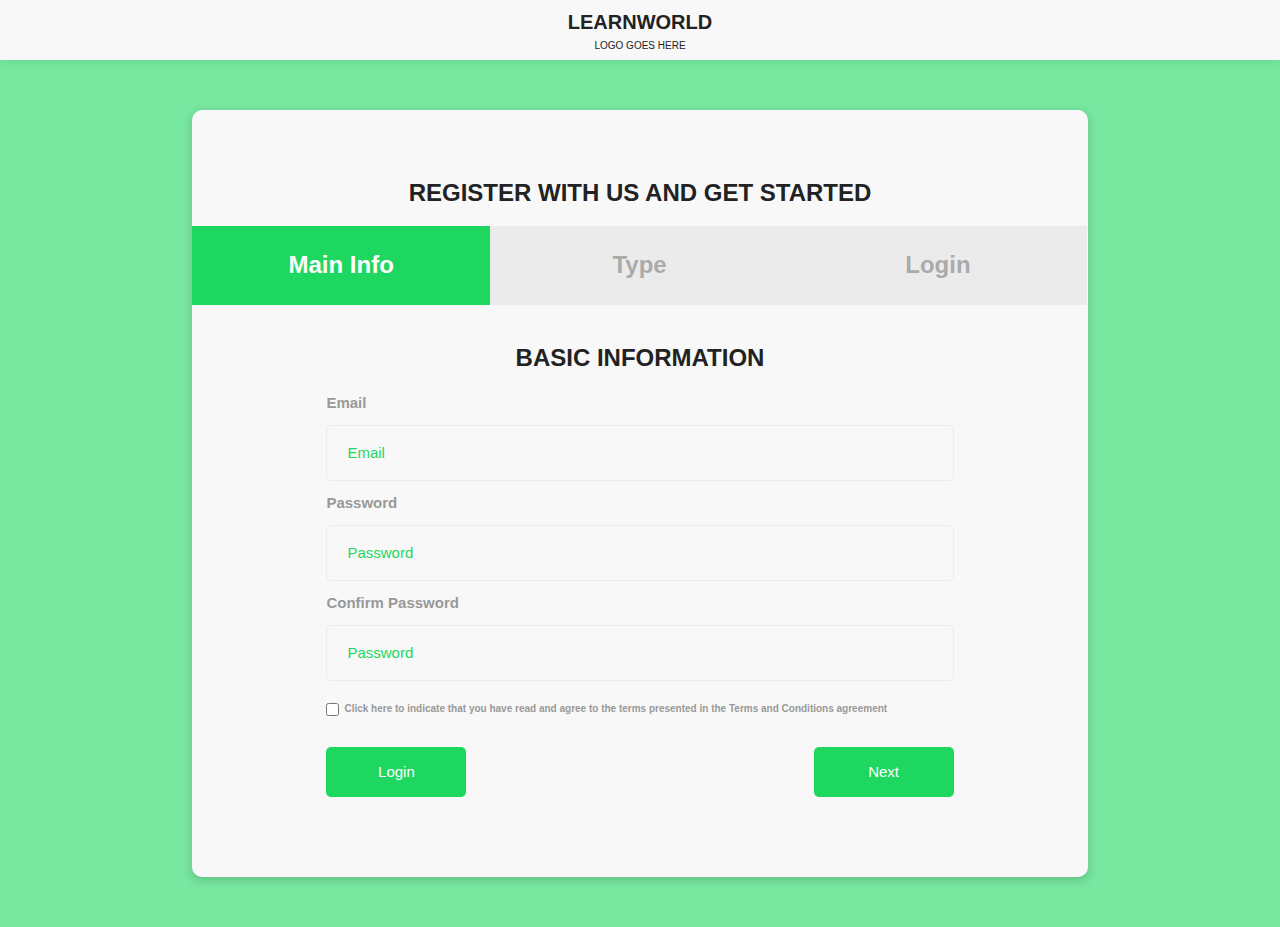
<file: index.html>
<!DOCTYPE html>
<html lang="en">
<head>
  <meta charset="UTF-8">
  <meta name="viewport" content="width=device-width, initial-scale=1.0"> 
  <link rel="stylesheet" href="https://maxcdn.bootstrapcdn.com/bootstrap/3.3.5/css/bootstrap.min.css">
  <!-- <link rel="stylesheet" href="css/bootstrap.min.css"> -->
  <link rel="stylesheet" href="css/main.css">
  <title>LearnWorld</title>
</head>
<body>
  <!-- Website Preloader -->
    <div class="loading">
    </div>
  <!-- Website Preloader -->

  <!-- Website Navigation Bar -->
    <nav>
      <a class="logo" href="index.html">
          LearnWorld
          <span>Logo goes here</span>
      </a>
    </nav>
   <!-- Website Navigation Bar -->

  <!-- Main Website  -->
  <main class="main">
    <section class="content">
      <h1>Register with us and get started</h1>
      <ul class="indicators">
          <li class="1 active">Main Info</li>
          <li class="2">Type</li>
          <li class="3">Login</li>
      </ul>

      <section class="content__box">

        <!-- First Panel -->
        <div class="tab-1">
          <h1>Basic Information</h1>
          <div class="alert__box">   
          </div>
          <form id="signupform" method="POST" data-parsley-validate="" >
                    <div class="form__group">
                        <label>Email</label>
                        <input type="email" 
                               name="email"
                               id="email" 
                               autocomplete="on" 
                               data-parsley-trigger="blur"
                               placeholder="Email" required/>
                    </div>
                    <div class="form__group">
                      <label>Password</label>
                      <input type="password"
                             name="password" 
                             id="password" 
                             autocomplete="on" 
                             required  
                             placeholder="Password"
                             data-parsley-trigger="blur" 
                             data-parsley-minlength="4"  />
                      <!-- <span class="passwordError"></span> -->
                  </div>
                  <div class="form__group">
                    <label>Confirm Password</label>
                    <input type="password"
                           name="cpassword"
                           id="cpassword"  
                           autocomplete="on"
                           required 
                           data-parsley-trigger="blur" 
                           data-parsley-equalto="#password" 
                           placeholder="Password" />
                    <!-- <span class="passwordError"></span> -->
                </div>

                
                <div class="form__group">
                  <div class="form__row">
                    <input type="checkbox" 
                           id="terms"
                           required
                           name="terms"
                           value="terms">
                    <label>Click here to indicate that you have read and agree to the terms presented in the Terms and Conditions agreement</label>
                  </div>
                </div>

                <div class="control">
                  <button class="button login" type="button">Login</button>
                  <input type="submit"  id="nextBtn" class="button end" value="Next">
                </div>

            </form>
           
        </div>

        <!-- Second Panel -->
        <div class="tab-2">
          <h1>You are registering as a</h1>
          <form class="role">
  
              <div class="role-radio left">
                <input type="radio" name="role" value="tutor" id="tutor"  />
                <label for="tutor">
                    <figure>
                        <img src="images/icon-2.png" alt="">
                    </figure>
                    <span>Tutor</span>
                </label>
              </div>
  
              <div class="role-radio">
                <input type="radio" name="role" value="customer" id="customer" checked />
                <label for="customer">
                    <figure>
                        <img src="images/icon-3.png" alt="">
                    </figure>
                    <span>Customer</span>
                </label>
              </div>

            </form>
          <div class="control">
            <button class="button" type="button" id="prevBtn">Previous</button>
            <button class="button" type="button" id="register">Register</button>
          </div>
        </div>

        <!-- Third Panel -->
        <div class="tab-3">
          <div class="info">
            <h1>
                Congratulations for your succesful registration on our website as a <span id="chosenRole"></span>
             </h1>
             <p>If you are not redirected to your login page in 5 seconds,please click the button below</p>
             <button class="button login" type="button">Login Here</button>
          </div>
        </div>
      </section>
    </section> 
  </main>
  <!-- Main Website  -->


  <script  src="https://code.jquery.com/jquery-3.5.1.min.js" integrity="sha256-9/aliU8dGd2tb6OSsuzixeV4y/faTqgFtohetphbbj0=" crossorigin="anonymous"></script>
  <!-- <script type="text/javascript" src="js/jquery.min.js"></script>  -->
   <script type="text/javascript" src="js/parsley.js"></script>
  <script type="text/javascript" src="js/main.js"></script>
</body>
</html>
</file>
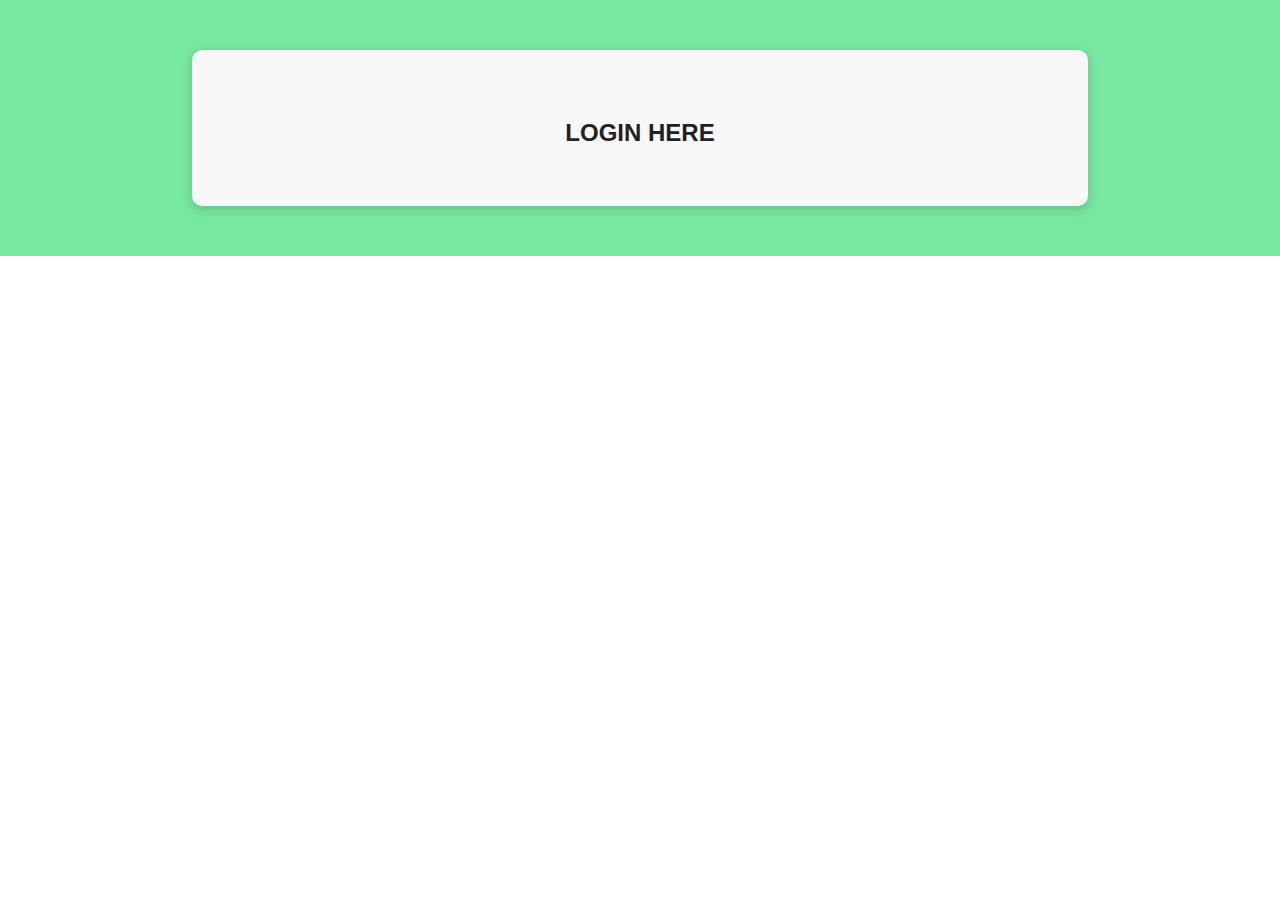
<file: login.html>
<!DOCTYPE html>
<html lang="en">
<head>
  <meta charset="UTF-8">
  <meta name="viewport" content="width=device-width, initial-scale=1.0"> 
  <link rel="stylesheet" href="https://maxcdn.bootstrapcdn.com/bootstrap/3.3.5/css/bootstrap.min.css">
  <link rel="stylesheet" href="css/main.css">
  <title>LearnWorld</title>
</head>
<body>
  <main class="main">
    <section class="content">
      <h1>login here</h1>
    </section>
  </main>
</body>
</html>
</file>
<file: css/main.css>
* {
  margin: 0;
  padding: 0;
  -webkit-box-sizing: border-box;
          box-sizing: border-box;
}

*,
*::before,
*::after {
  -webkit-box-sizing: inherit;
          box-sizing: inherit;
}

html {
  -webkit-box-sizing: border-box;
          box-sizing: border-box;
  font-size: 62.5%;
}

@media only screen and (min-width: 112.5em) {
  html {
    font-size: 75%;
  }
}

@media only screen and (max-width: 75em) {
  html {
    font-size: 56.25%;
  }
}

@media only screen and (max-width: 56.25em) {
  html {
    font-size: 50%;
  }
}

@media only screen and (max-width: 37.5em) {
  html {
    font-size: 40%;
  }
}

body {
  position: relative;
  font-size: 1.6rem;
}

@media only screen and (min-width: 112.5em) {
  body {
    font-size: 75%;
  }
}

@media only screen and (max-width: 75em) {
  body {
    font-size: 56.25%;
  }
}

@media only screen and (max-width: 56.25em) {
  body {
    font-size: 50%;
  }
}

@media only screen and (max-width: 37.5em) {
  body {
    font-size: 40%;
  }
}

body {
  font-weight: 300;
  line-height: 1.6;
}

nav {
  background-color: #f8f8f8;
  width: 100%;
  height: 8vh;
  height: 6rem;
  display: -webkit-box;
  display: -ms-flexbox;
  display: flex;
  -webkit-box-pack: center;
      -ms-flex-pack: center;
          justify-content: center;
  -webkit-box-align: center;
      -ms-flex-align: center;
          align-items: center;
  -webkit-box-shadow: 0px 3px 9.5px 0.5px rgba(0, 0, 0, 0.15);
          box-shadow: 0px 3px 9.5px 0.5px rgba(0, 0, 0, 0.15);
}

nav a {
  font-size: 2rem;
  font-weight: bold;
  font-family: "Montserrat", "Ubuntu", sans-serif;
  color: #222;
  text-transform: uppercase;
  text-align: center;
  text-decoration: none;
  display: -webkit-box;
  display: -ms-flexbox;
  display: flex;
  -webkit-box-orient: vertical;
  -webkit-box-direction: normal;
      -ms-flex-direction: column;
          flex-direction: column;
}

nav a span {
  font-size: 1rem;
  font-weight: normal;
}

.main {
  background-color: rgba(30, 215, 96, 0.6);
  width: 100%;
  height: 92vh;
  height: auto;
  display: -webkit-box;
  display: -ms-flexbox;
  display: flex;
  -webkit-box-pack: center;
      -ms-flex-pack: center;
          justify-content: center;
  -webkit-box-align: center;
      -ms-flex-align: center;
          align-items: center;
  padding-top: 5rem;
  padding-bottom: 5rem;
}

.main .content {
  background-color: #f8f8f8;
  border-radius: 10px;
  padding: 5rem 0;
  width: 70%;
  -webkit-box-shadow: 0px 3px 9.5px 0.5px rgba(0, 0, 0, 0.15);
          box-shadow: 0px 3px 9.5px 0.5px rgba(0, 0, 0, 0.15);
}

.main .content h1 {
  font-size: 2.4rem;
  font-weight: bold;
  font-family: "Montserrat", "Ubuntu", sans-serif;
  color: #222;
  text-transform: uppercase;
  text-align: center;
}

.main .content ul {
  list-style: none;
  display: -webkit-box;
  display: -ms-flexbox;
  display: flex;
  width: 100%;
  margin-top: 2rem;
  margin-bottom: 2rem;
}

.main .content ul.parsley-errors-list {
  margin-top: .5rem;
  margin-bottom: .5rem;
}

.main .content ul.parsley-errors-list li {
  padding-top: .5rem;
  font-size: 1.5rem;
  font-weight: bold;
  -webkit-transition: all .2s;
  transition: all .2s;
  -ms-flex-preferred-size: auto;
      flex-basis: auto;
  background-color: transparent;
  color: orangered;
  font-family: "Montserrat", "Ubuntu", sans-serif;
  padding-bottom: 0;
}

.main .content ul li {
  -ms-flex-preferred-size: 33.3%;
      flex-basis: 33.3%;
  background-color: rgba(128, 128, 128, 0.1);
  color: rgba(153, 153, 153, 0.8);
  font-size: 2.4rem;
  font-weight: bold;
  font-family: "Montserrat", "Ubuntu", sans-serif;
  text-align: center;
  -webkit-transition: all .2s;
  transition: all .2s;
  padding-top: 2rem;
  padding-bottom: 2rem;
  cursor: pointer;
}

.main .content ul li.active {
  background-color: #1ed760;
  color: #ffffff;
}

.main .content__box {
  display: -webkit-box;
  display: -ms-flexbox;
  display: flex;
  -ms-flex-wrap: wrap;
      flex-wrap: wrap;
}

.main .content__box .tab-1, .main .content__box .tab-2, .main .content__box .tab-3 {
  -ms-flex-preferred-size: 100%;
      flex-basis: 100%;
  background-color: transparent;
  display: none;
  opacity: 0;
  -webkit-transform: scaleY(0.2) translateY(-7rem);
          transform: scaleY(0.2) translateY(-7rem);
  -webkit-transition: all 700ms cubic-bezier(0.075, 0.82, 0.165, 1);
  transition: all 700ms cubic-bezier(0.075, 0.82, 0.165, 1);
}

.main .content__box .tab-1 .alert__box, .main .content__box .tab-2 .alert__box, .main .content__box .tab-3 .alert__box {
  margin: 2rem auto;
}

.main .content__box .tab-1 form, .main .content__box .tab-2 form, .main .content__box .tab-3 form {
  width: 70%;
  margin: 2rem auto;
}

.main .content__box .tab-1 form .form__group, .main .content__box .tab-2 form .form__group, .main .content__box .tab-3 form .form__group {
  display: -webkit-box;
  display: -ms-flexbox;
  display: flex;
  -webkit-box-orient: vertical;
  -webkit-box-direction: normal;
      -ms-flex-direction: column;
          flex-direction: column;
  margin-bottom: 1rem;
}

.main .content__box .tab-1 form .form__group .form__row, .main .content__box .tab-2 form .form__group .form__row, .main .content__box .tab-3 form .form__group .form__row {
  margin-top: 1rem;
  display: -webkit-box;
  display: -ms-flexbox;
  display: flex;
  -webkit-box-align: center;
      -ms-flex-align: center;
          align-items: center;
  cursor: pointer;
}

.main .content__box .tab-1 form .form__group .form__row input[type="checkbox"], .main .content__box .tab-2 form .form__group .form__row input[type="checkbox"], .main .content__box .tab-3 form .form__group .form__row input[type="checkbox"] {
  margin: 0;
  margin-right: .5rem;
  cursor: pointer;
}

.main .content__box .tab-1 form .form__group .form__row label, .main .content__box .tab-2 form .form__group .form__row label, .main .content__box .tab-3 form .form__group .form__row label {
  padding: 0;
  margin: 0;
  font-size: 1rem;
  font-weight: bold;
  color: #999999;
}

.main .content__box .tab-1 form .form__group label, .main .content__box .tab-2 form .form__group label, .main .content__box .tab-3 form .form__group label {
  padding-bottom: .5rem;
  font-size: 1.5rem;
  font-weight: bold;
  color: #999999;
}

.main .content__box .tab-1 form .form__group span, .main .content__box .tab-2 form .form__group span, .main .content__box .tab-3 form .form__group span {
  padding-top: .5rem;
  font-size: 1.5rem;
  font-weight: bold;
  color: orangered;
  -webkit-transition: all .2s;
  transition: all .2s;
}

.main .content__box .tab-1 form .form__group input, .main .content__box .tab-2 form .form__group input, .main .content__box .tab-3 form .form__group input {
  font-size: 1.5rem;
  padding: 1.5rem 2rem;
  border-radius: 5px;
  background-color: #f8f8f8;
  border: 1px solid #ebebeb;
  color: #1ed760;
  -webkit-transition: all .3s;
  transition: all .3s;
}

.main .content__box .tab-1 form .form__group input:focus, .main .content__box .tab-2 form .form__group input:focus, .main .content__box .tab-3 form .form__group input:focus {
  outline: none;
  border: 2px solid #1ed760;
}

.main .content__box .tab-1 form .form__group input:focus:invalid, .main .content__box .tab-2 form .form__group input:focus:invalid, .main .content__box .tab-3 form .form__group input:focus:invalid {
  border: 2px solid orangered;
}

.main .content__box .tab-1 form .form__group input::-webkit-input-placeholder, .main .content__box .tab-2 form .form__group input::-webkit-input-placeholder, .main .content__box .tab-3 form .form__group input::-webkit-input-placeholder {
  color: #1ed760;
}

.main .content__box .tab-1 form .control, .main .content__box .tab-2 form .control, .main .content__box .tab-3 form .control {
  width: 100%;
  display: -webkit-box;
  display: -ms-flexbox;
  display: flex;
  -webkit-box-pack: justify;
      -ms-flex-pack: justify;
          justify-content: space-between;
  -webkit-box-align: center;
      -ms-flex-align: center;
          align-items: center;
  margin: 3rem auto;
}

.main .content__box .tab-1 form .control .end, .main .content__box .tab-2 form .control .end, .main .content__box .tab-3 form .control .end {
  margin-left: auto;
}

.main .content__box .tab-1 .control, .main .content__box .tab-2 .control, .main .content__box .tab-3 .control {
  width: 70%;
  display: -webkit-box;
  display: -ms-flexbox;
  display: flex;
  -webkit-box-pack: justify;
      -ms-flex-pack: justify;
          justify-content: space-between;
  -webkit-box-align: center;
      -ms-flex-align: center;
          align-items: center;
  margin: 3rem auto;
}

.main .content__box .tab-1 .control .end, .main .content__box .tab-2 .control .end, .main .content__box .tab-3 .control .end {
  margin-left: auto;
}

.main .content__box .tab-1.fade-in, .main .content__box .tab-2.fade-in, .main .content__box .tab-3.fade-in {
  -webkit-transform: scaleY(1) translateY(0);
          transform: scaleY(1) translateY(0);
  opacity: 1;
}

.main .content__box .tab-1.block, .main .content__box .tab-2.block, .main .content__box .tab-3.block {
  display: block;
}

.main .content__box .tab-2 .role {
  display: -webkit-box;
  display: -ms-flexbox;
  display: flex;
  -webkit-box-align: center;
      -ms-flex-align: center;
          align-items: center;
  -webkit-box-pack: center;
      -ms-flex-pack: center;
          justify-content: center;
}

.main .content__box .tab-2 .role .role-radio.left {
  margin-right: 5rem;
}

.main .content__box .tab-2 .role .role-radio input {
  width: 0;
  height: 0;
  display: none;
}

.main .content__box .tab-2 .role .role-radio input:checked + label {
  z-index: 1;
}

.main .content__box .tab-2 .role .role-radio input:checked + label figure {
  border: 2px solid #1ed760;
}

.main .content__box .tab-2 .role .role-radio input:checked + label figure img {
  -webkit-filter: none;
          filter: none;
}

.main .content__box .tab-2 .role .role-radio input:checked + label span {
  color: #1ed760;
}

.main .content__box .tab-2 .role .role-radio label {
  -webkit-transition: border-color .15s ease-out,background-color .15s ease-out, -webkit-box-shadow .15s ease-out;
  transition: border-color .15s ease-out,background-color .15s ease-out, -webkit-box-shadow .15s ease-out;
  transition: border-color .15s ease-out,background-color .15s ease-out, box-shadow .15s ease-out;
  transition: border-color .15s ease-out,background-color .15s ease-out, box-shadow .15s ease-out,-webkit-box-shadow .15s ease-out;
  cursor: pointer;
  display: -webkit-box;
  display: -ms-flexbox;
  display: flex;
  -webkit-box-align: center;
      -ms-flex-align: center;
          align-items: center;
  -webkit-box-orient: vertical;
  -webkit-box-direction: normal;
      -ms-flex-direction: column;
          flex-direction: column;
  -webkit-box-pack: center;
      -ms-flex-pack: center;
          justify-content: center;
}

.main .content__box .tab-2 .role .role-radio label span {
  font-size: 2rem;
  font-weight: bold;
  font-family: "Montserrat", "Ubuntu", sans-serif;
  padding-top: 1.5rem;
}

.main .content__box .tab-2 .role .role-radio label figure {
  width: 100px;
  height: 100px;
  border-radius: 50%;
  border: 2px solid #222;
  display: -webkit-box;
  display: -ms-flexbox;
  display: flex;
  -webkit-box-align: center;
      -ms-flex-align: center;
          align-items: center;
  -webkit-box-pack: center;
      -ms-flex-pack: center;
          justify-content: center;
}

.main .content__box .tab-2 .role .role-radio label figure img {
  -webkit-filter: invert(30%) grayscale(100%) brightness(70%) contrast(4);
          filter: invert(30%) grayscale(100%) brightness(70%) contrast(4);
}

.main .content__box .tab-3 .info {
  display: -webkit-box;
  display: -ms-flexbox;
  display: flex;
  -webkit-box-orient: vertical;
  -webkit-box-direction: normal;
      -ms-flex-direction: center;
          flex-direction: center;
  -webkit-box-align: center;
      -ms-flex-align: center;
          align-items: center;
  -ms-flex-direction: column;
      flex-direction: column;
  width: 70%;
  margin: 0 auto;
}

.main .content__box .tab-3 .info h1 {
  padding-bottom: 1rem;
}

.main .content__box .tab-3 .info p {
  font-size: 1.5rem;
  font-weight: normal;
  font-family: "Montserrat", "Ubuntu", sans-serif;
  color: #222;
  text-align: center;
  padding-bottom: 1rem;
}

.button {
  width: 14rem;
  height: 5rem;
  border: none;
  outline: none;
  color: #fff;
  background: #1ed760;
  -webkit-box-align: center;
      -ms-flex-align: center;
          align-items: center;
  -webkit-box-pack: center;
      -ms-flex-pack: center;
          justify-content: center;
  text-decoration: none;
  border-radius: 5px;
  font-size: 1.5rem;
  font-weight: normal;
  font-family: "Montserrat", "Ubuntu", sans-serif;
  cursor: pointer;
  -webkit-transition: all .2s;
  transition: all .2s;
}

.button:hover {
  background: rgba(30, 215, 96, 0.5);
}

.button:disabled {
  background: rgba(255, 69, 0, 0.2);
}

.loading {
  position: relative;
  background-color: rgba(30, 215, 96, 0.99);
  width: 100%;
  height: 100vh;
  position: fixed;
  z-index: 5;
  top: 0;
  left: 0;
  -webkit-transition: all .7s;
  transition: all .7s;
}

.loading.loaded {
  opacity: 0;
  pointer-events: none;
}

.loading::after {
  display: block;
  content: '';
  position: absolute;
  width: 100%;
  height: 100%;
  background: -webkit-gradient(linear, left top, right top, from(transparent), color-stop(rgba(184, 179, 179, 0.482)), to(transparent));
  background: linear-gradient(90deg, transparent, rgba(184, 179, 179, 0.482), transparent);
  -webkit-transform: translateX(-100%);
          transform: translateX(-100%);
  -webkit-animation: loading 1.5s;
          animation: loading 1.5s;
  -webkit-animation-iteration-count: infinite;
          animation-iteration-count: infinite;
  -webkit-animation-timing-function: cubic-bezier(0.6, 0.04, 0.98, 0.335);
          animation-timing-function: cubic-bezier(0.6, 0.04, 0.98, 0.335);
}

@-webkit-keyframes loading {
  100% {
    -webkit-transform: translateX(100%);
            transform: translateX(100%);
  }
}

@keyframes loading {
  100% {
    -webkit-transform: translateX(100%);
            transform: translateX(100%);
  }
}
/*# sourceMappingURL=main.css.map */
</file>
